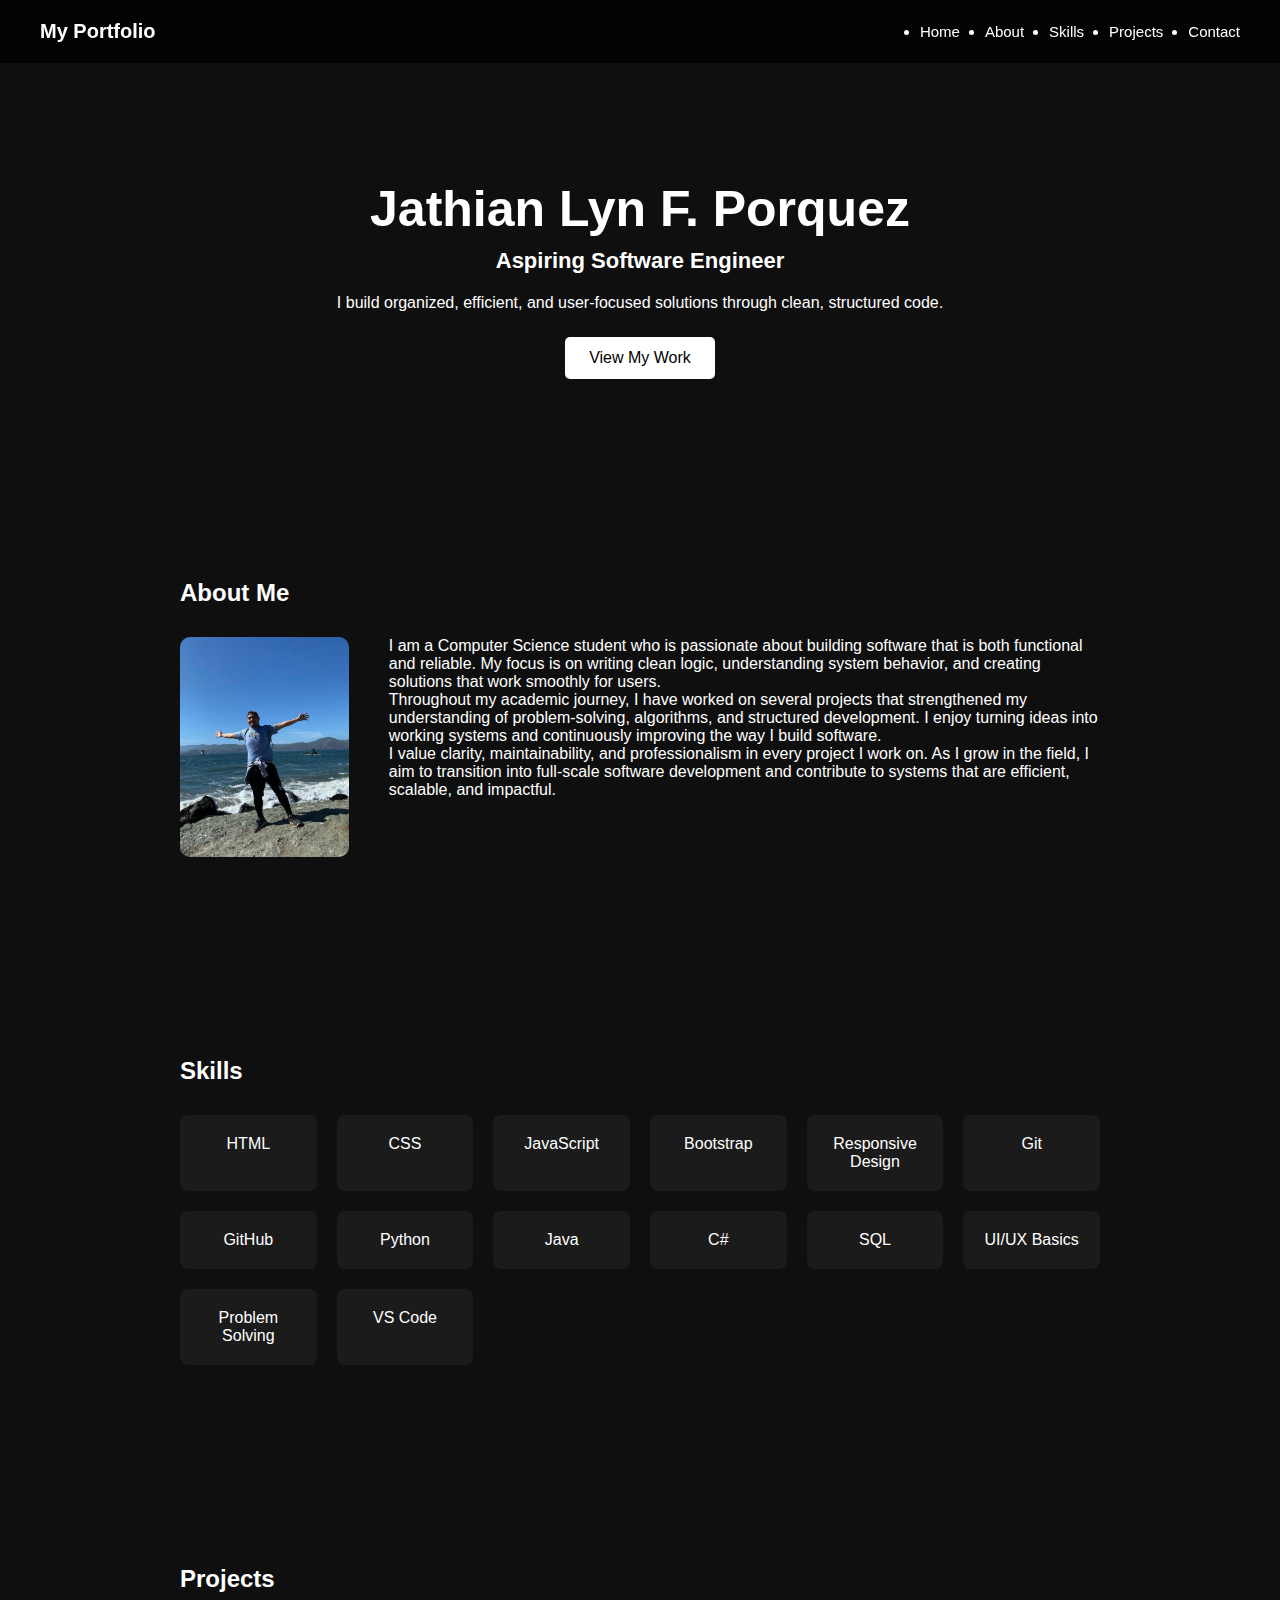
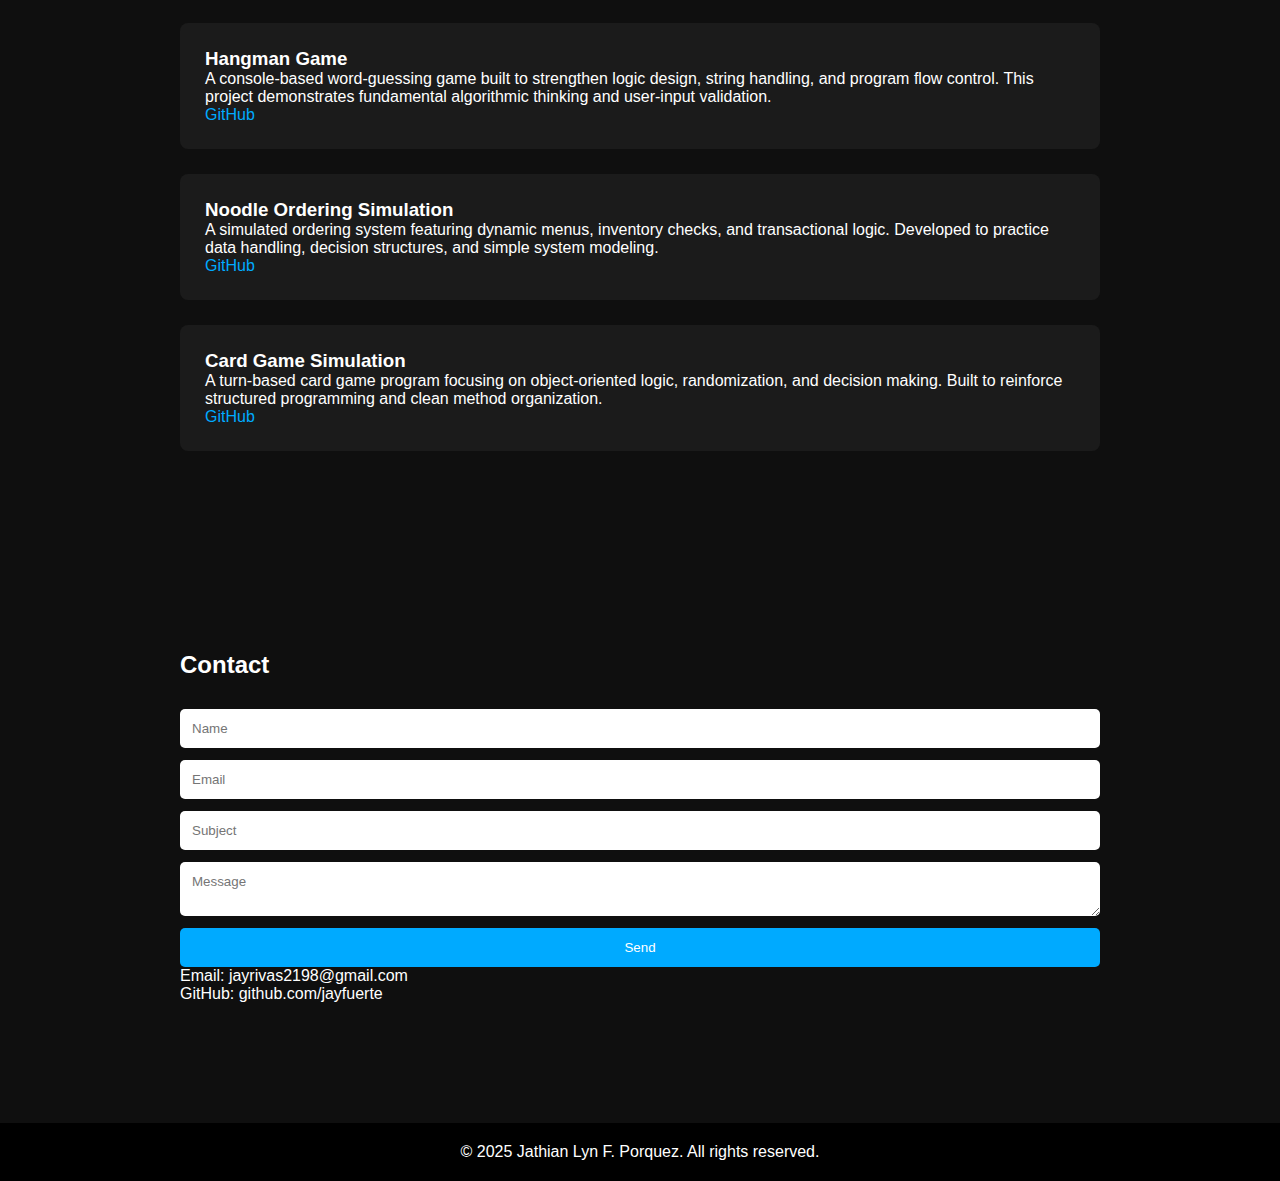
<file: index.html>
<!DOCTYPE html>
<html lang="en">
<head>
    <meta charset="UTF-8">
    <meta name="viewport" content="width=device-width, initial-scale=1.0">
    <title>My Portfolio</title>
    <link rel="stylesheet" href="/style.css">
</head>
<body>

    <nav>
        <div class="logo">My Portfolio</div>
        <ul class="nav-links">
            <li><a href="#hero">Home</a></li>
            <li><a href="#about">About</a></li>
            <li><a href="#skills">Skills</a></li>
            <li><a href="#projects">Projects</a></li>
            <li><a href="#contact">Contact</a></li>
        </ul>
        <div class="hamburger">☰</div>
    </nav>

    <section id="hero">
        <h1>Jathian Lyn F. Porquez</h1>
        <h2>Aspiring Software Engineer</h2>
        <p>I build organized, efficient, and user-focused solutions through clean, structured code.</p>
        <a href="#projects" class="btn">View My Work</a>
    </section>

    <section id="about">
        <h2>About Me</h2>
        <div class="about-content">
            <img src="images/profile.jpg" alt="">
            <div>
                <p>I am a Computer Science student who is passionate about building software that is both functional and reliable. My focus is on writing clean logic, understanding system behavior, and creating solutions that work smoothly for users.</p>
                <p>Throughout my academic journey, I have worked on several projects that strengthened my understanding of problem-solving, algorithms, and structured development. I enjoy turning ideas into working systems and continuously improving the way I build software.</p>
                <p>I value clarity, maintainability, and professionalism in every project I work on. As I grow in the field, I aim to transition into full-scale software development and contribute to systems that are efficient, scalable, and impactful.</p>
            </div>
        </div>
    </section>

    <section id="skills">
        <h2>Skills</h2>
        <div class="skills-grid">
            <div class="skill-card">HTML</div>
            <div class="skill-card">CSS</div>
            <div class="skill-card">JavaScript</div>
            <div class="skill-card">Bootstrap</div>
            <div class="skill-card">Responsive Design</div>
            <div class="skill-card">Git</div>
            <div class="skill-card">GitHub</div>
            <div class="skill-card">Python</div>
            <div class="skill-card">Java</div>
            <div class="skill-card">C#</div>
            <div class="skill-card">SQL</div>
            <div class="skill-card">UI/UX Basics</div>
            <div class="skill-card">Problem Solving</div>
            <div class="skill-card">VS Code</div>
        </div>
    </section>

    <section id="projects">
        <h2>Projects</h2>
        <div class="project-list">

            <div class="project-card">
                <h3>Hangman Game</h3>
                <p>A console-based word-guessing game built to strengthen logic design, string handling, and program flow control. This project demonstrates fundamental algorithmic thinking and user-input validation.</p>
                <a href="#" target="_blank">GitHub</a>
            </div>

            <div class="project-card">
                <h3>Noodle Ordering Simulation</h3>
                <p>A simulated ordering system featuring dynamic menus, inventory checks, and transactional logic. Developed to practice data handling, decision structures, and simple system modeling.</p>
                <a href="#" target="_blank">GitHub</a>
            </div>

            <div class="project-card">
                <h3>Card Game Simulation</h3>
                <p>A turn-based card game program focusing on object-oriented logic, randomization, and decision making. Built to reinforce structured programming and clean method organization.</p>
                <a href="#" target="_blank">GitHub</a>
            </div>

        </div>
    </section>

    <section id="contact">
        <h2>Contact</h2>
        <form class="contact-form">
            <input type="text" placeholder="Name">
            <input type="email" placeholder="Email">
            <input type="text" placeholder="Subject">
            <textarea placeholder="Message"></textarea>
            <button type="submit">Send</button>
        </form>

        <div class="contact-info">
            <p>Email: jayrivas2198@gmail.com</p>
            <p>GitHub: github.com/jayfuerte</p>
        </div>
    </section>

    <footer>
        <p>© 2025 Jathian Lyn F. Porquez. All rights reserved.</p>
    </footer>

<script src="script.js"></script>
</body>
</html>
</file>
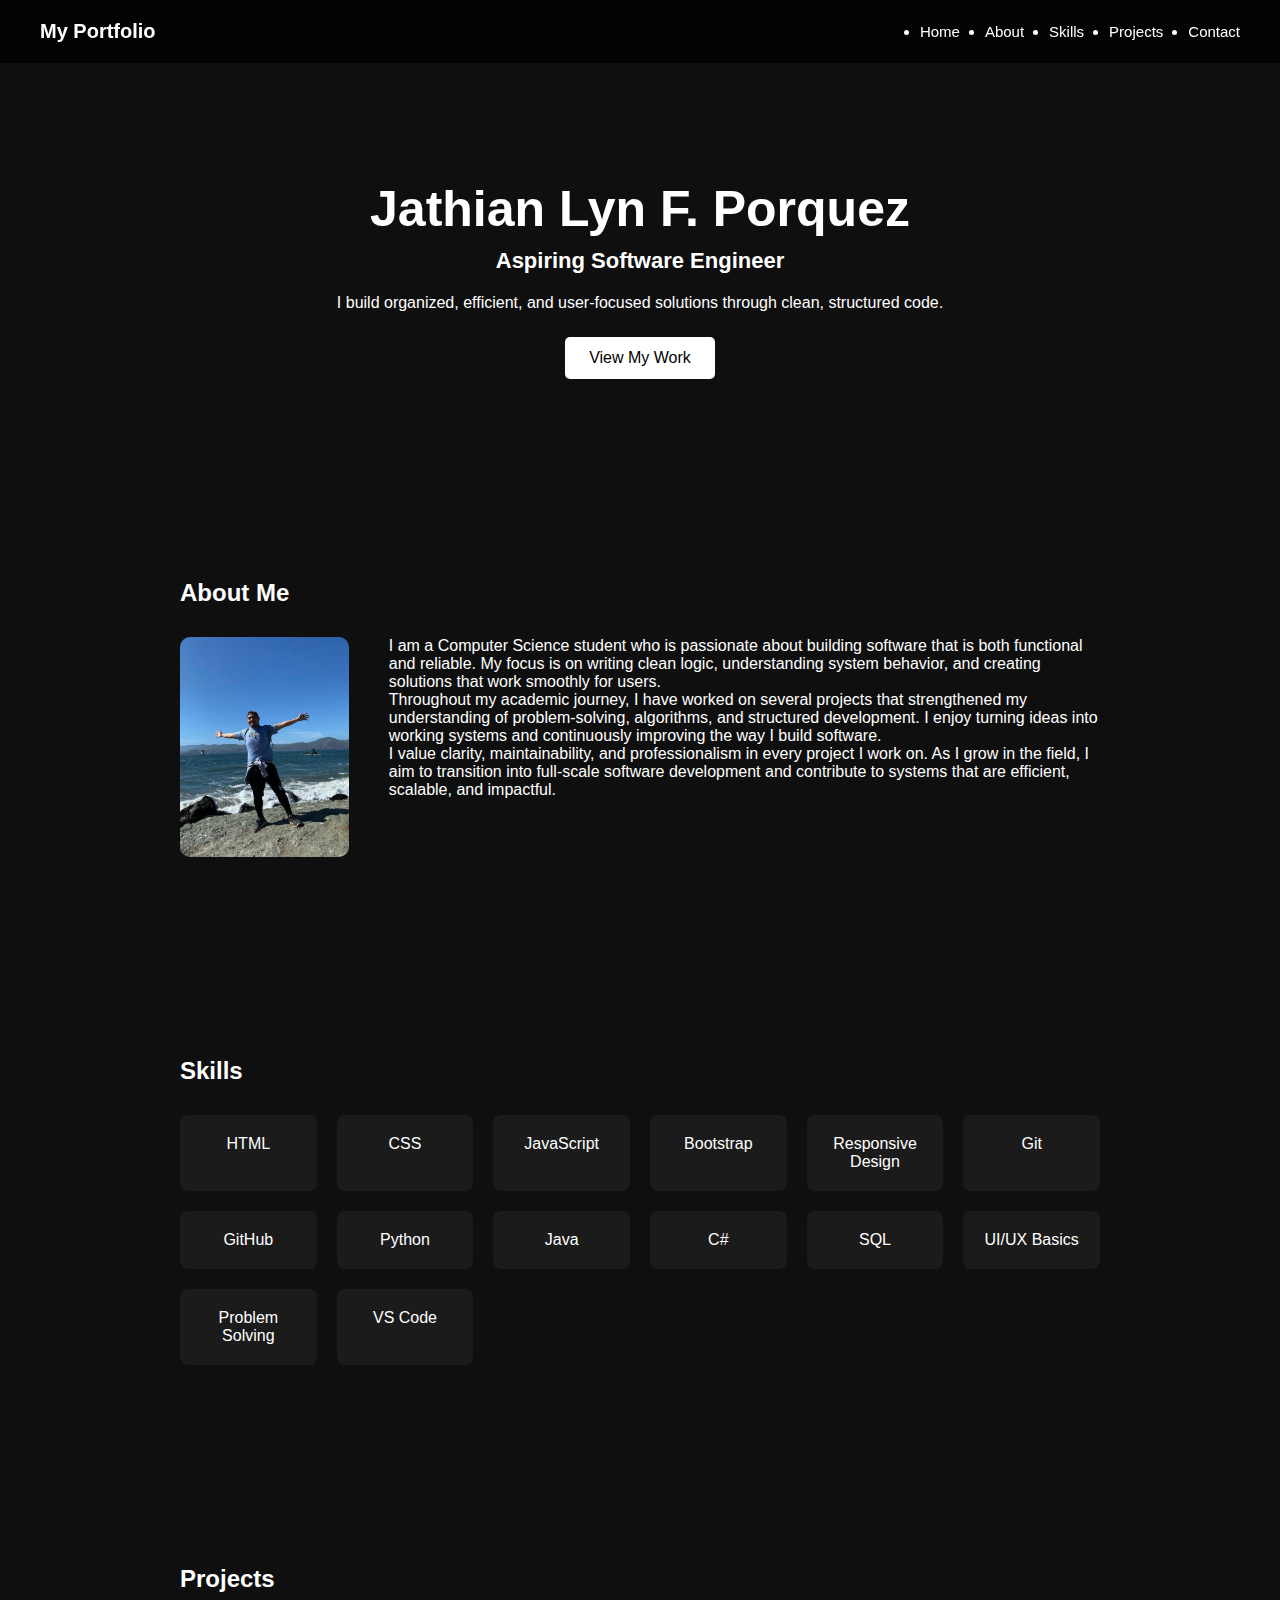
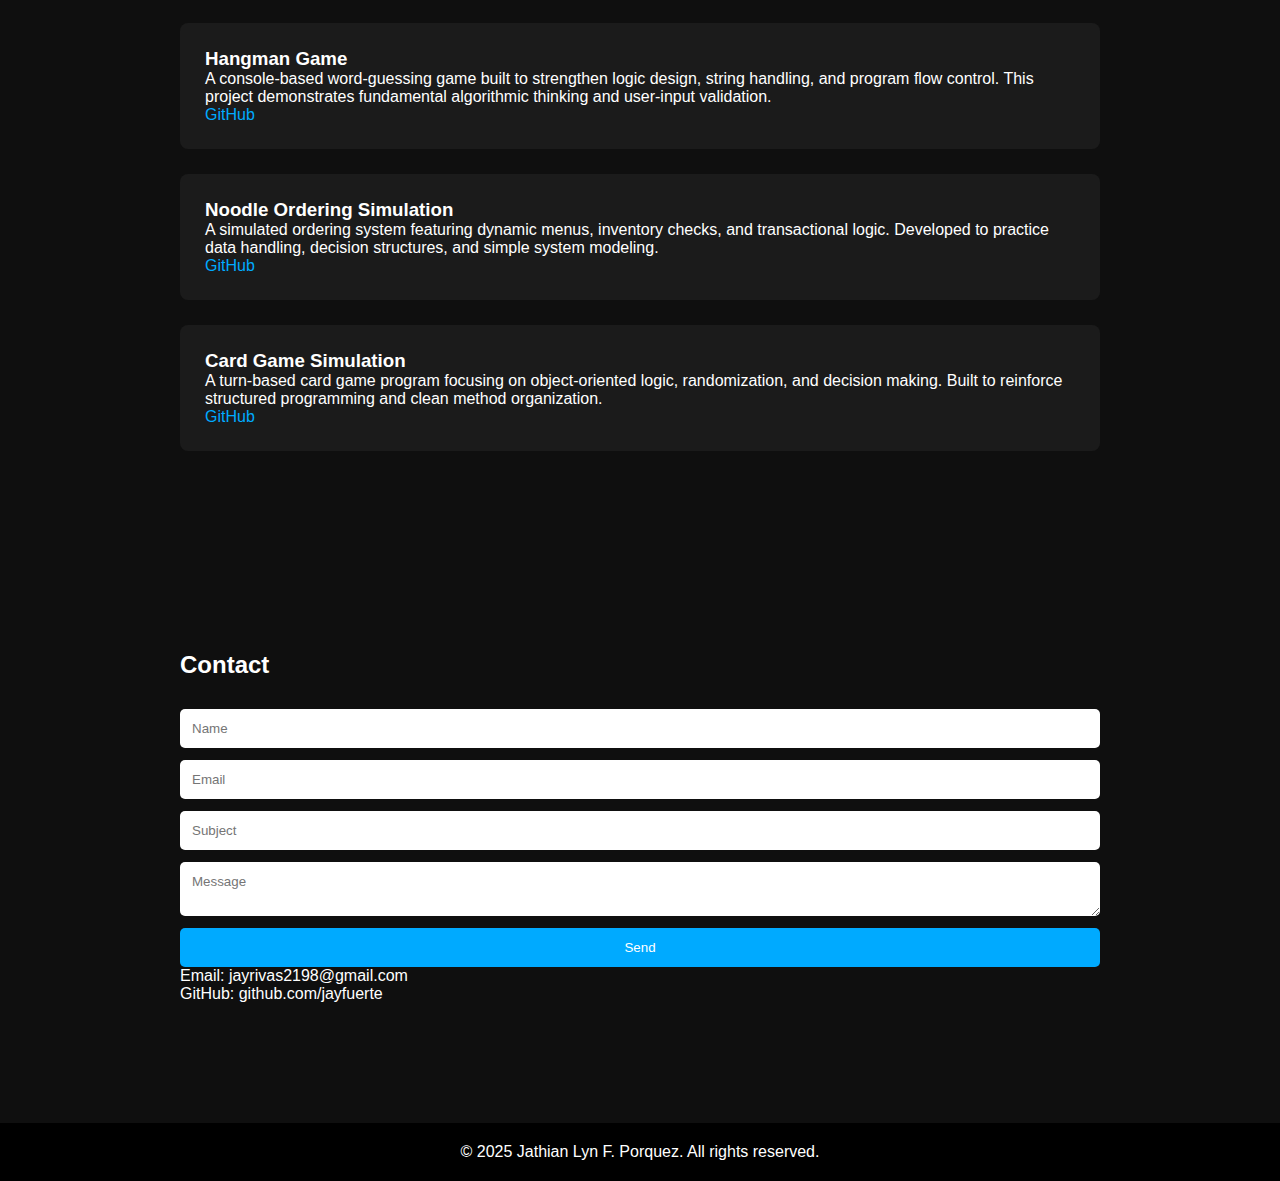
<file: my-portfolio/index.html>
<!DOCTYPE html>
<html lang="en">
<head>
    <meta charset="UTF-8">
    <meta name="viewport" content="width=device-width, initial-scale=1.0">
    <title>My Portfolio</title>
    <link rel="stylesheet" href="style.css">
</head>
<body>

    <nav>
        <div class="logo">My Portfolio</div>
        <ul class="nav-links">
            <li><a href="#hero">Home</a></li>
            <li><a href="#about">About</a></li>
            <li><a href="#skills">Skills</a></li>
            <li><a href="#projects">Projects</a></li>
            <li><a href="#contact">Contact</a></li>
        </ul>
        <div class="hamburger">☰</div>
    </nav>

    <section id="hero">
        <h1>Jathian Lyn F. Porquez</h1>
        <h2>Aspiring Software Engineer</h2>
        <p>I build organized, efficient, and user-focused solutions through clean, structured code.</p>
        <a href="#projects" class="btn">View My Work</a>
    </section>

    <section id="about">
        <h2>About Me</h2>
        <div class="about-content">
            <img src="images/profile.jpg" alt="">
            <div>
                <p>I am a Computer Science student who is passionate about building software that is both functional and reliable. My focus is on writing clean logic, understanding system behavior, and creating solutions that work smoothly for users.</p>
                <p>Throughout my academic journey, I have worked on several projects that strengthened my understanding of problem-solving, algorithms, and structured development. I enjoy turning ideas into working systems and continuously improving the way I build software.</p>
                <p>I value clarity, maintainability, and professionalism in every project I work on. As I grow in the field, I aim to transition into full-scale software development and contribute to systems that are efficient, scalable, and impactful.</p>
            </div>
        </div>
    </section>

    <section id="skills">
        <h2>Skills</h2>
        <div class="skills-grid">
            <div class="skill-card">HTML</div>
            <div class="skill-card">CSS</div>
            <div class="skill-card">JavaScript</div>
            <div class="skill-card">Bootstrap</div>
            <div class="skill-card">Responsive Design</div>
            <div class="skill-card">Git</div>
            <div class="skill-card">GitHub</div>
            <div class="skill-card">Python</div>
            <div class="skill-card">Java</div>
            <div class="skill-card">C#</div>
            <div class="skill-card">SQL</div>
            <div class="skill-card">UI/UX Basics</div>
            <div class="skill-card">Problem Solving</div>
            <div class="skill-card">VS Code</div>
        </div>
    </section>

    <section id="projects">
        <h2>Projects</h2>
        <div class="project-list">

            <div class="project-card">
                <h3>Hangman Game</h3>
                <p>A console-based word-guessing game built to strengthen logic design, string handling, and program flow control. This project demonstrates fundamental algorithmic thinking and user-input validation.</p>
                <a href="#" target="_blank">GitHub</a>
            </div>

            <div class="project-card">
                <h3>Noodle Ordering Simulation</h3>
                <p>A simulated ordering system featuring dynamic menus, inventory checks, and transactional logic. Developed to practice data handling, decision structures, and simple system modeling.</p>
                <a href="#" target="_blank">GitHub</a>
            </div>

            <div class="project-card">
                <h3>Card Game Simulation</h3>
                <p>A turn-based card game program focusing on object-oriented logic, randomization, and decision making. Built to reinforce structured programming and clean method organization.</p>
                <a href="#" target="_blank">GitHub</a>
            </div>

        </div>
    </section>

    <section id="contact">
        <h2>Contact</h2>
        <form class="contact-form">
            <input type="text" placeholder="Name">
            <input type="email" placeholder="Email">
            <input type="text" placeholder="Subject">
            <textarea placeholder="Message"></textarea>
            <button type="submit">Send</button>
        </form>

        <div class="contact-info">
            <p>Email: jayrivas2198@gmail.com</p>
            <p>GitHub: github.com/jayfuerte</p>
        </div>
    </section>

    <footer>
        <p>© 2025 Jathian Lyn F. Porquez. All rights reserved.</p>
    </footer>

<script src="script.js"></script>
</body>
</html>
</file>
<file: style.css>
* {
    margin: 0;
    padding: 0;
    box-sizing: border-box;
    scroll-behavior: smooth;
    font-family: Arial, sans-serif;
}

body {
    background: #0f0f0f;
    color: white;
}

nav {
    width: 100%;
    padding: 20px 40px;
    display: flex;
    justify-content: space-between;
    align-items: center;
    position: fixed;
    top: 0;
    left: 0;
    background: rgba(0,0,0,0.8);
    backdrop-filter: blur(10px);
    z-index: 100;
}

nav .logo {
    font-size: 20px;
    font-weight: bold;
}

nav ul {
    display: flex;
    gap: 25px;
}

nav ul li a {
    color: white;
    text-decoration: none;
    font-size: 15px;
}

.hamburger {
    display: none;
    font-size: 24px;
    cursor: pointer;
}

section {
    padding: 120px 40px 80px;
    max-width: 1000px;
    margin: auto;
}

#hero {
    text-align: center;
    padding-top: 180px;
}

#hero h1 {
    font-size: 50px;
}

#hero h2 {
    font-size: 22px;
    margin-top: 10px;
}

#hero p {
    margin-top: 20px;
    font-size: 16px;
}

.btn {
    display: inline-block;
    margin-top: 25px;
    padding: 12px 24px;
    background: white;
    color: black;
    text-decoration: none;
    border-radius: 5px;
}

#about .about-content {
    display: flex;
    gap: 40px;
    margin-top: 30px;
}

#about img {
    width: 220px;
    height: 220px;
    border-radius: 10px;
    object-fit: cover;
}

.skills-grid {
    margin-top: 30px;
    display: grid;
    grid-template-columns: repeat(auto-fit, minmax(120px, 1fr));
    gap: 20px;
}

.skill-card {
    background: #1b1b1b;
    padding: 20px;
    text-align: center;
    border-radius: 8px;
}

.project-list {
    margin-top: 30px;
    display: grid;
    gap: 25px;
}

.project-card {
    background: #1b1b1b;
    padding: 25px;
    border-radius: 8px;
}

.project-card a {
    color: #00aaff;
    text-decoration: none;
}

.contact-form {
    display: flex;
    flex-direction: column;
    gap: 12px;
    margin-top: 30px;
}

.contact-form input,
.contact-form textarea {
    padding: 12px;
    border: none;
    border-radius: 5px;
}

.contact-form button {
    padding: 12px;
    background: #00aaff;
    border: none;
    border-radius: 5px;
    color: white;
}

footer {
    background: #000;
    text-align: center;
    padding: 20px;
    margin-top: 40px;
}

@media (max-width: 768px) {
    nav ul {
        display: none;
        flex-direction: column;
        background: #000;
        padding: 20px;
        position: absolute;
        right: 40px;
        top: 70px;
    }

    nav ul.active {
        display: flex;
    }

    .hamburger {
        display: block;
    }

    #about .about-content {
        flex-direction: column;
        text-align: center;
    }
}
</file>
<file: my-portfolio/style.css>
* {
    margin: 0;
    padding: 0;
    box-sizing: border-box;
    scroll-behavior: smooth;
    font-family: Arial, sans-serif;
}

body {
    background: #0f0f0f;
    color: white;
}

nav {
    width: 100%;
    padding: 20px 40px;
    display: flex;
    justify-content: space-between;
    align-items: center;
    position: fixed;
    top: 0;
    left: 0;
    background: rgba(0,0,0,0.8);
    backdrop-filter: blur(10px);
    z-index: 100;
}

nav .logo {
    font-size: 20px;
    font-weight: bold;
}

nav ul {
    display: flex;
    gap: 25px;
}

nav ul li a {
    color: white;
    text-decoration: none;
    font-size: 15px;
}

.hamburger {
    display: none;
    font-size: 24px;
    cursor: pointer;
}

section {
    padding: 120px 40px 80px;
    max-width: 1000px;
    margin: auto;
}

#hero {
    text-align: center;
    padding-top: 180px;
}

#hero h1 {
    font-size: 50px;
}

#hero h2 {
    font-size: 22px;
    margin-top: 10px;
}

#hero p {
    margin-top: 20px;
    font-size: 16px;
}

.btn {
    display: inline-block;
    margin-top: 25px;
    padding: 12px 24px;
    background: white;
    color: black;
    text-decoration: none;
    border-radius: 5px;
}

#about .about-content {
    display: flex;
    gap: 40px;
    margin-top: 30px;
}

#about img {
    width: 220px;
    height: 220px;
    border-radius: 10px;
    object-fit: cover;
}

.skills-grid {
    margin-top: 30px;
    display: grid;
    grid-template-columns: repeat(auto-fit, minmax(120px, 1fr));
    gap: 20px;
}

.skill-card {
    background: #1b1b1b;
    padding: 20px;
    text-align: center;
    border-radius: 8px;
}

.project-list {
    margin-top: 30px;
    display: grid;
    gap: 25px;
}

.project-card {
    background: #1b1b1b;
    padding: 25px;
    border-radius: 8px;
}

.project-card a {
    color: #00aaff;
    text-decoration: none;
}

.contact-form {
    display: flex;
    flex-direction: column;
    gap: 12px;
    margin-top: 30px;
}

.contact-form input,
.contact-form textarea {
    padding: 12px;
    border: none;
    border-radius: 5px;
}

.contact-form button {
    padding: 12px;
    background: #00aaff;
    border: none;
    border-radius: 5px;
    color: white;
}

footer {
    background: #000;
    text-align: center;
    padding: 20px;
    margin-top: 40px;
}

@media (max-width: 768px) {
    nav ul {
        display: none;
        flex-direction: column;
        background: #000;
        padding: 20px;
        position: absolute;
        right: 40px;
        top: 70px;
    }

    nav ul.active {
        display: flex;
    }

    .hamburger {
        display: block;
    }

    #about .about-content {
        flex-direction: column;
        text-align: center;
    }
}
</file>
